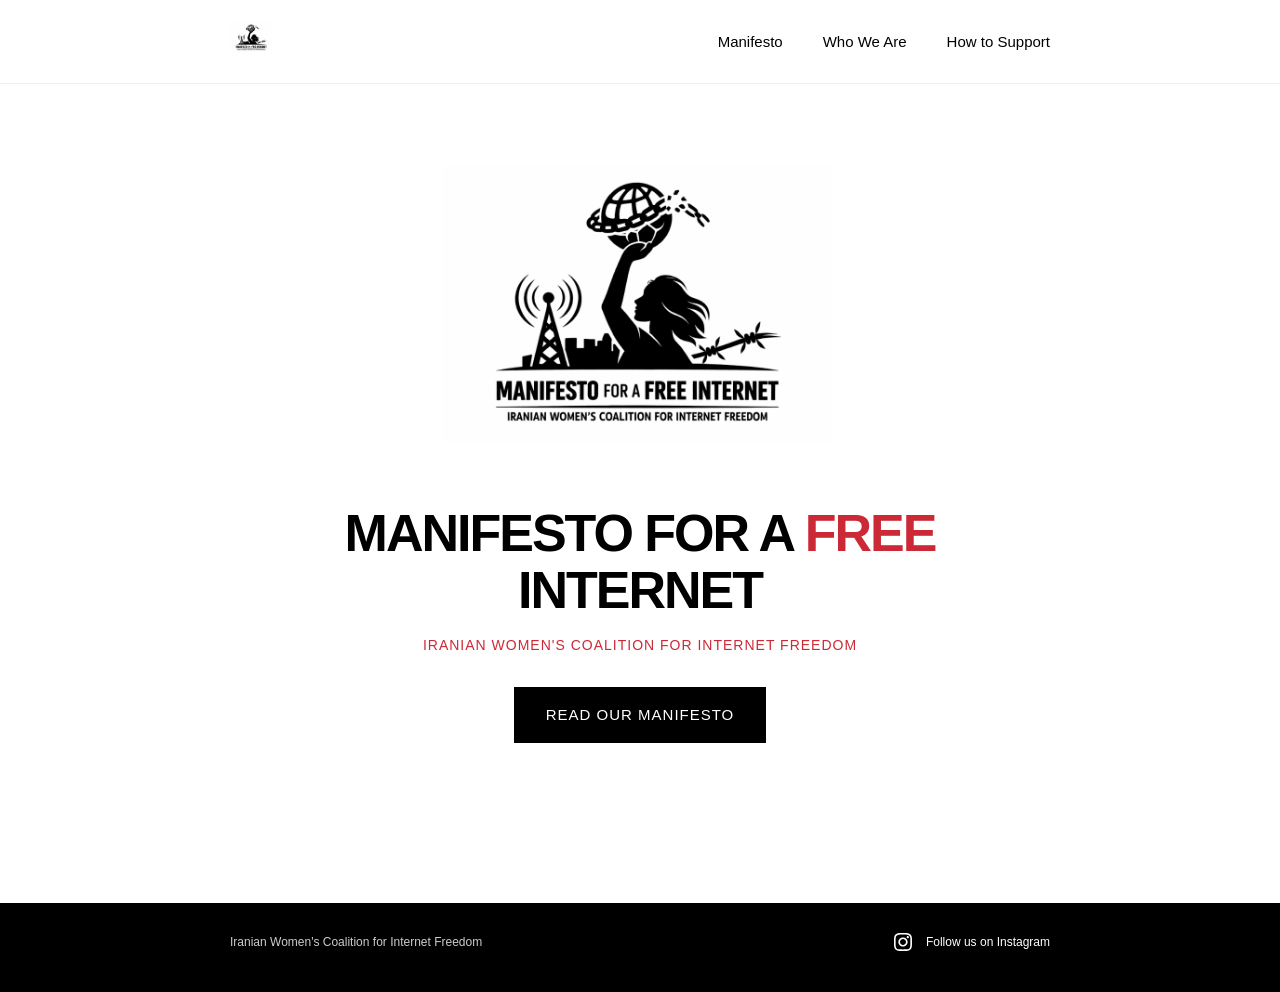
<file: index.html>
<!DOCTYPE html>
<html lang="en">
<head>
    <meta charset="UTF-8">
    <meta name="viewport" content="width=device-width, initial-scale=1.0">
    <title>Manifesto for a Free Internet - Iranian Women's Coalition for Internet Freedom</title>
    <meta name="description" content="Iranian Women's Coalition for Internet Freedom - Fighting for digital rights and free internet access">
    <link rel="stylesheet" href="styles.css">
</head>
<body>
    <header>
        <nav>
            <div class="nav-container">
                <div class="logo">
                    <a href="index.html">
                        <img src="assets/images/logo.png" alt="Logo" class="logo-img">
                    </a>
                </div>
                <ul class="nav-links">
                    <li><a href="manifesto.html">Manifesto</a></li>
                    <li><a href="who-we-are.html">Who We Are</a></li>
                    <li><a href="support.html">How to Support</a></li>
                </ul>
            </div>
        </nav>
    </header>

    <main>
        <section class="hero">
            <div class="hero-content">
                <a href="index.html">
                    <img src="assets/images/logo.png" alt="Logo" class="hero-logo">
                </a>
                <h1>Manifesto for a <span class="red-text">Free</span> Internet</h1>
                <p class="hero-subtitle">Iranian Women's Coalition for Internet Freedom</p>
                <a href="manifesto.html" class="cta-button">Read Our Manifesto</a>
            </div>
        </section>

    </main>

    <footer>
        <div class="container">
            <div class="footer-content">
                <div class="footer-logo">
                    <p>Iranian Women's Coalition for Internet Freedom</p>
                </div>
                <div class="footer-social">
                    <a href="https://www.instagram.com/zannetazadi/" target="_blank" rel="noopener noreferrer" class="social-link">
                        <svg class="instagram-icon" viewBox="0 0 24 24" width="24" height="24">
                            <path fill="currentColor" d="M12 2.163c3.204 0 3.584.012 4.85.07 3.252.148 4.771 1.691 4.919 4.919.058 1.265.069 1.645.069 4.849 0 3.205-.012 3.584-.069 4.849-.149 3.225-1.664 4.771-4.919 4.919-1.266.058-1.644.07-4.85.07-3.204 0-3.584-.012-4.849-.07-3.26-.149-4.771-1.699-4.919-4.92-.058-1.265-.07-1.644-.07-4.849 0-3.204.013-3.583.07-4.849.149-3.227 1.664-4.771 4.919-4.919 1.266-.057 1.645-.069 4.849-.069zm0-2.163c-3.259 0-3.667.014-4.947.072-4.358.2-6.78 2.618-6.98 6.98-.059 1.281-.073 1.689-.073 4.948 0 3.259.014 3.668.072 4.948.2 4.358 2.618 6.78 6.98 6.98 1.281.058 1.689.072 4.948.072 3.259 0 3.668-.014 4.948-.072 4.354-.2 6.782-2.618 6.979-6.98.059-1.28.073-1.689.073-4.948 0-3.259-.014-3.667-.072-4.947-.196-4.354-2.617-6.78-6.979-6.98-1.281-.059-1.69-.073-4.949-.073zm0 5.838c-3.403 0-6.162 2.759-6.162 6.162s2.759 6.163 6.162 6.163 6.162-2.759 6.162-6.163c0-3.403-2.759-6.162-6.162-6.162zm0 10.162c-2.209 0-4-1.79-4-4 0-2.209 1.791-4 4-4s4 1.791 4 4c0 2.21-1.791 4-4 4zm6.406-11.845c-.796 0-1.441.645-1.441 1.44s.645 1.44 1.441 1.44c.795 0 1.439-.645 1.439-1.44s-.644-1.44-1.439-1.44z"/>
                        </svg>
                        Follow us on Instagram
                    </a>
                </div>
            </div>
        </div>
    </footer>

    <script>
        // Smooth scrolling for navigation links
        document.querySelectorAll('a[href^="#"]').forEach(anchor => {
            anchor.addEventListener('click', function (e) {
                e.preventDefault();
                const target = document.querySelector(this.getAttribute('href'));
                if (target) {
                    target.scrollIntoView({
                        behavior: 'smooth',
                        block: 'start'
                    });
                }
            });
        });

        // Add scroll effect to header
        window.addEventListener('scroll', function() {
            const header = document.querySelector('header');
            if (window.scrollY > 100) {
                header.classList.add('scrolled');
            } else {
                header.classList.remove('scrolled');
            }
        });
    </script>
</body>
</html>
</file>
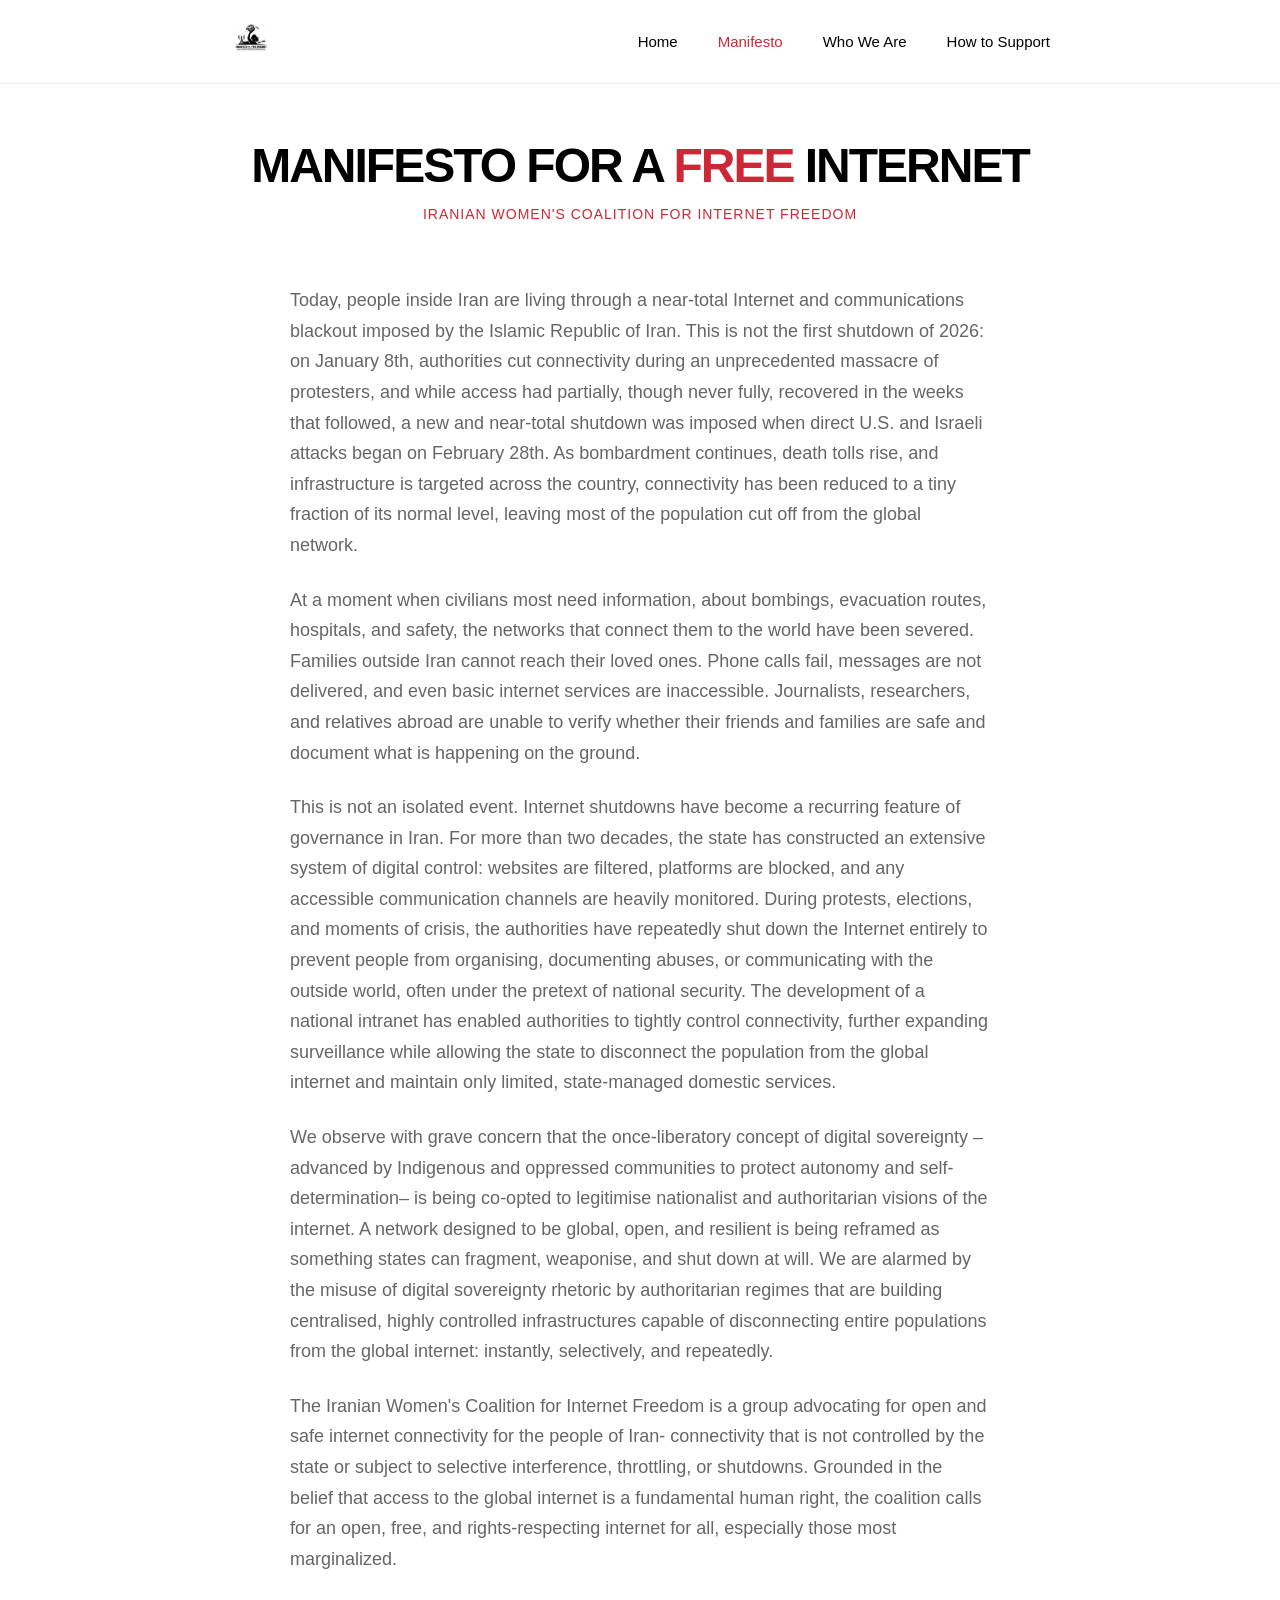
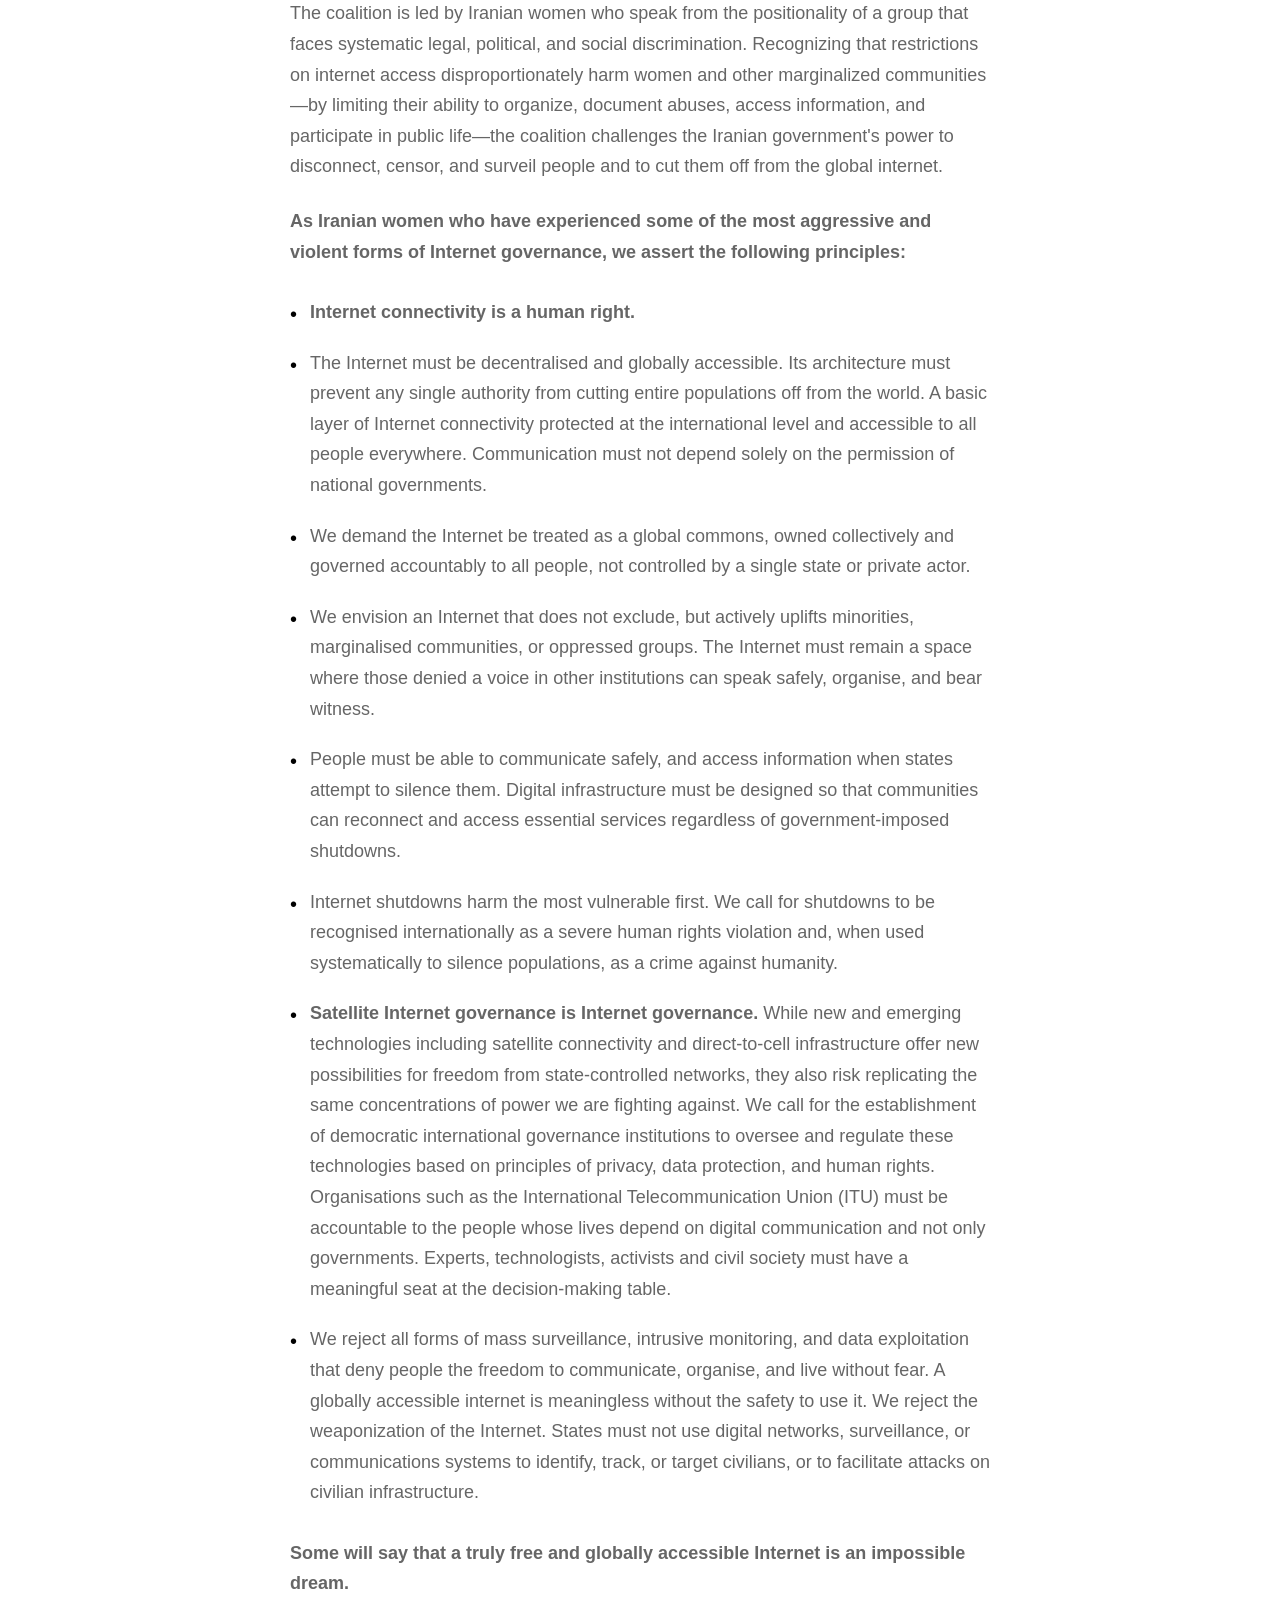
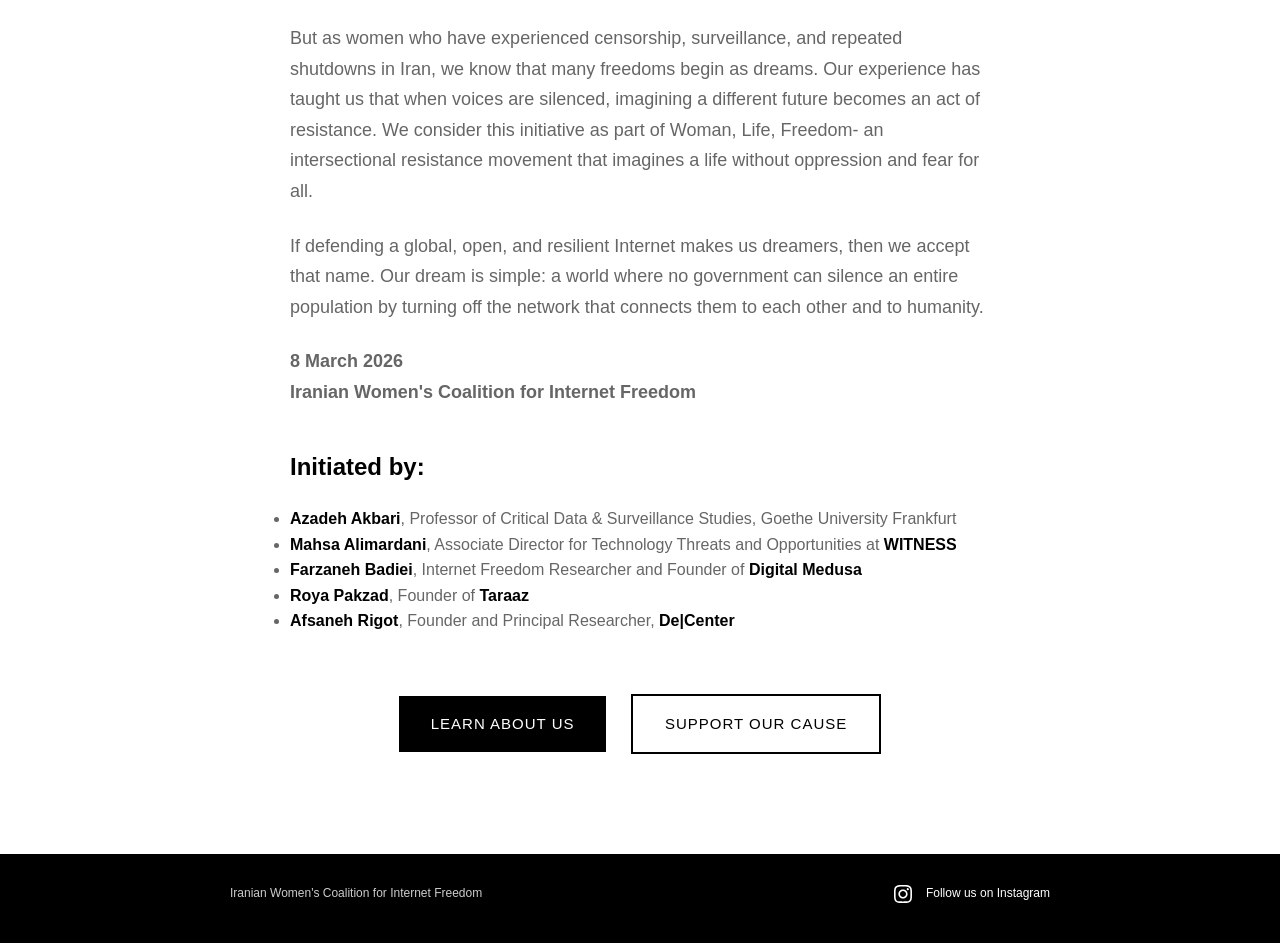
<file: manifesto.html>
<!DOCTYPE html>
<html lang="en">
<head>
    <meta charset="UTF-8">
    <meta name="viewport" content="width=device-width, initial-scale=1.0">
    <title>Manifesto - Iranian Women's Coalition for Internet Freedom</title>
    <meta name="description" content="Read the full manifesto of the Iranian Women's Coalition for Internet Freedom">
    <link rel="stylesheet" href="styles.css">
</head>
<body>
    <header>
        <nav>
            <div class="nav-container">
                <div class="logo">
                    <a href="index.html">
                        <img src="assets/images/logo.png" alt="Logo" class="logo-img">
                    </a>
                </div>
                <ul class="nav-links">
                    <li><a href="index.html">Home</a></li>
                    <li><a href="manifesto.html" class="active">Manifesto</a></li>
                    <li><a href="index.html#about">Who We Are</a></li>
                    <li><a href="index.html#support">How to Support</a></li>
                </ul>
            </div>
        </nav>
    </header>

    <main>
        <section class="manifesto-page">
            <div class="container">
                <h1>Manifesto for a <span style="color: #CC2936;">Free</span> Internet</h1>
                <p class="manifesto-subtitle">Iranian Women's Coalition for Internet Freedom</p>

                <div class="manifesto-content">
                    <p>Today, people inside Iran are living through a near-total Internet and communications blackout imposed by the Islamic Republic of Iran. This is not the first shutdown of 2026: on January 8th, authorities cut connectivity during an unprecedented massacre of protesters, and while access had partially, though never fully, recovered in the weeks that followed, a new and near-total shutdown was imposed when direct U.S. and Israeli attacks began on February 28th. As bombardment continues, death tolls rise, and infrastructure is targeted across the country, connectivity has been reduced to a tiny fraction of its normal level, leaving most of the population cut off from the global network.</p>

                    <p>At a moment when civilians most need information, about bombings, evacuation routes, hospitals, and safety, the networks that connect them to the world have been severed. Families outside Iran cannot reach their loved ones. Phone calls fail, messages are not delivered, and even basic internet services are inaccessible. Journalists, researchers, and relatives abroad are unable to verify whether their friends and families are safe and document what is happening on the ground.</p>

                    <p>This is not an isolated event. Internet shutdowns have become a recurring feature of governance in Iran. For more than two decades, the state has constructed an extensive system of digital control: websites are filtered, platforms are blocked, and any accessible communication channels are heavily monitored. During protests, elections, and moments of crisis, the authorities have repeatedly shut down the Internet entirely to prevent people from organising, documenting abuses, or communicating with the outside world, often under the pretext of national security. The development of a national intranet has enabled authorities to tightly control connectivity, further expanding surveillance while allowing the state to disconnect the population from the global internet and maintain only limited, state-managed domestic services.</p>

                    <p>We observe with grave concern that the once-liberatory concept of digital sovereignty –advanced by Indigenous and oppressed communities to protect autonomy and self-determination– is being co-opted to legitimise nationalist and authoritarian visions of the internet. A network designed to be global, open, and resilient is being reframed as something states can fragment, weaponise, and shut down at will. We are alarmed by the misuse of digital sovereignty rhetoric by authoritarian regimes that are building centralised, highly controlled infrastructures capable of disconnecting entire populations from the global internet: instantly, selectively, and repeatedly.</p>

                    <p>The Iranian Women's Coalition for Internet Freedom is a group advocating for open and safe internet connectivity for the people of Iran- connectivity that is not controlled by the state or subject to selective interference, throttling, or shutdowns. Grounded in the belief that access to the global internet is a fundamental human right, the coalition calls for an open, free, and rights-respecting internet for all, especially those most marginalized.</p>

                    <p>The coalition is led by Iranian women who speak from the positionality of a group that faces systematic legal, political, and social discrimination. Recognizing that restrictions on internet access disproportionately harm women and other marginalized communities—by limiting their ability to organize, document abuses, access information, and participate in public life—the coalition challenges the Iranian government's power to disconnect, censor, and surveil people and to cut them off from the global internet.</p>

                    <p><strong>As Iranian women who have experienced some of the most aggressive and violent forms of Internet governance, we assert the following principles:</strong></p>

                    <ul class="manifesto-principles">
                        <li><strong>Internet connectivity is a human right.</strong></li>

                        <li>The Internet must be decentralised and globally accessible. Its architecture must prevent any single authority from cutting entire populations off from the world. A basic layer of Internet connectivity protected at the international level and accessible to all people everywhere. Communication must not depend solely on the permission of national governments.</li>

                        <li>We demand the Internet be treated as a global commons, owned collectively and governed accountably to all people, not controlled by a single state or private actor.</li>

                        <li>We envision an Internet that does not exclude, but actively uplifts minorities, marginalised communities, or oppressed groups. The Internet must remain a space where those denied a voice in other institutions can speak safely, organise, and bear witness.</li>

                        <li>People must be able to communicate safely, and access information when states attempt to silence them. Digital infrastructure must be designed so that communities can reconnect and access essential services regardless of government-imposed shutdowns.</li>

                        <li>Internet shutdowns harm the most vulnerable first. We call for shutdowns to be recognised internationally as a severe human rights violation and, when used systematically to silence populations, as a crime against humanity.</li>

                        <li><strong>Satellite Internet governance is Internet governance.</strong> While new and emerging technologies including satellite connectivity and direct-to-cell infrastructure offer new possibilities for freedom from state-controlled networks, they also risk replicating the same concentrations of power we are fighting against. We call for the establishment of democratic international governance institutions to oversee and regulate these technologies based on principles of privacy, data protection, and human rights. Organisations such as the International Telecommunication Union (ITU) must be accountable to the people whose lives depend on digital communication and not only governments. Experts, technologists, activists and civil society must have a meaningful seat at the decision-making table.</li>

                        <li>We reject all forms of mass surveillance, intrusive monitoring, and data exploitation that deny people the freedom to communicate, organise, and live without fear. A globally accessible internet is meaningless without the safety to use it. We reject the weaponization of the Internet. States must not use digital networks, surveillance, or communications systems to identify, track, or target civilians, or to facilitate attacks on civilian infrastructure.</li>
                    </ul>

                    <p><strong>Some will say that a truly free and globally accessible Internet is an impossible dream.</strong></p>

                    <p>But as women who have experienced censorship, surveillance, and repeated shutdowns in Iran, we know that many freedoms begin as dreams. Our experience has taught us that when voices are silenced, imagining a different future becomes an act of resistance. We consider this initiative as part of Woman, Life, Freedom- an intersectional resistance movement that imagines a life without oppression and fear for all.</p>

                    <p>If defending a global, open, and resilient Internet makes us dreamers, then we accept that name. Our dream is simple: a world where no government can silence an entire population by turning off the network that connects them to each other and to humanity.</p>

                    <p><strong>8 March 2026<br>
                    Iranian Women's Coalition for Internet Freedom</strong></p>

                    <h3>Initiated by:</h3>
                    <ul>
                        <li><a href="https://www.linkedin.com/in/azadeh-akbari-b482a7241/" target="_blank" rel="noopener noreferrer">Azadeh Akbari</a>, Professor of Critical Data & Surveillance Studies, Goethe University Frankfurt</li>
                        <li><a href="https://www.linkedin.com/in/mahsa-alimardani-39a8b5b8/" target="_blank" rel="noopener noreferrer">Mahsa Alimardani</a>, Associate Director for Technology Threats and Opportunities at <a href="https://www.witness.org/" target="_blank" rel="noopener noreferrer">WITNESS</a></li>
                        <li><a href="https://www.linkedin.com/in/farzaneh-badiei-phd-768224b5/" target="_blank" rel="noopener noreferrer">Farzaneh Badiei</a>, Internet Freedom Researcher and Founder of <a href="https://digitalmedusa.org/" target="_blank" rel="noopener noreferrer">Digital Medusa</a></li>
                        <li><a href="https://www.linkedin.com/in/rpakzad/" target="_blank" rel="noopener noreferrer">Roya Pakzad</a>, Founder of <a href="https://taraazresearch.org/" target="_blank" rel="noopener noreferrer">Taraaz</a></li>
                        <li><a href="https://www.de-center.net/aboutus" target="_blank" rel="noopener noreferrer">Afsaneh Rigot</a>, Founder and Principal Researcher, <a href="https://www.de-center.net/" target="_blank" rel="noopener noreferrer">De|Center</a></li>
                    </ul>
                </div>

                <div class="manifesto-actions">
                    <a href="who-we-are.html" class="cta-button">Learn About Us</a>
                    <a href="support.html" class="cta-button secondary">Support Our Cause</a>
                </div>
            </div>
        </section>
    </main>

    <footer>
        <div class="container">
            <div class="footer-content">
                <div class="footer-logo">
                    <p>Iranian Women's Coalition for Internet Freedom</p>
                </div>
                <div class="footer-social">
                    <a href="https://www.instagram.com/zannetazadi/" target="_blank" rel="noopener noreferrer" class="social-link">
                        <svg class="instagram-icon" viewBox="0 0 24 24" width="24" height="24">
                            <path fill="currentColor" d="M12 2.163c3.204 0 3.584.012 4.85.07 3.252.148 4.771 1.691 4.919 4.919.058 1.265.069 1.645.069 4.849 0 3.205-.012 3.584-.069 4.849-.149 3.225-1.664 4.771-4.919 4.919-1.266.058-1.644.07-4.85.07-3.204 0-3.584-.012-4.849-.07-3.26-.149-4.771-1.699-4.919-4.92-.058-1.265-.07-1.644-.07-4.849 0-3.204.013-3.583.07-4.849.149-3.227 1.664-4.771 4.919-4.919 1.266-.057 1.645-.069 4.849-.069zm0-2.163c-3.259 0-3.667.014-4.947.072-4.358.2-6.78 2.618-6.98 6.98-.059 1.281-.073 1.689-.073 4.948 0 3.259.014 3.668.072 4.948.2 4.358 2.618 6.78 6.98 6.98 1.281.058 1.689.072 4.948.072 3.259 0 3.668-.014 4.948-.072 4.354-.2 6.782-2.618 6.979-6.98.059-1.28.073-1.689.073-4.948 0-3.259-.014-3.667-.072-4.947-.196-4.354-2.617-6.78-6.979-6.98-1.281-.059-1.69-.073-4.949-.073zm0 5.838c-3.403 0-6.162 2.759-6.162 6.162s2.759 6.163 6.162 6.163 6.162-2.759 6.162-6.163c0-3.403-2.759-6.162-6.162-6.162zm0 10.162c-2.209 0-4-1.79-4-4 0-2.209 1.791-4 4-4s4 1.791 4 4c0 2.21-1.791 4-4 4zm6.406-11.845c-.796 0-1.441.645-1.441 1.44s.645 1.44 1.441 1.44c.795 0 1.439-.645 1.439-1.44s-.644-1.44-1.439-1.40z"/>
                        </svg>
                        Follow us on Instagram
                    </a>
                </div>
            </div>
        </div>
    </footer>

    <script>
        // Smooth scrolling for navigation links
        document.querySelectorAll('a[href^="#"]').forEach(anchor => {
            anchor.addEventListener('click', function (e) {
                e.preventDefault();
                const target = document.querySelector(this.getAttribute('href'));
                if (target) {
                    target.scrollIntoView({
                        behavior: 'smooth',
                        block: 'start'
                    });
                }
            });
        });

        // Add scroll effect to header
        window.addEventListener('scroll', function() {
            const header = document.querySelector('header');
            if (window.scrollY > 100) {
                header.classList.add('scrolled');
            } else {
                header.classList.remove('scrolled');
            }
        });
    </script>
</body>
</html>
</file>
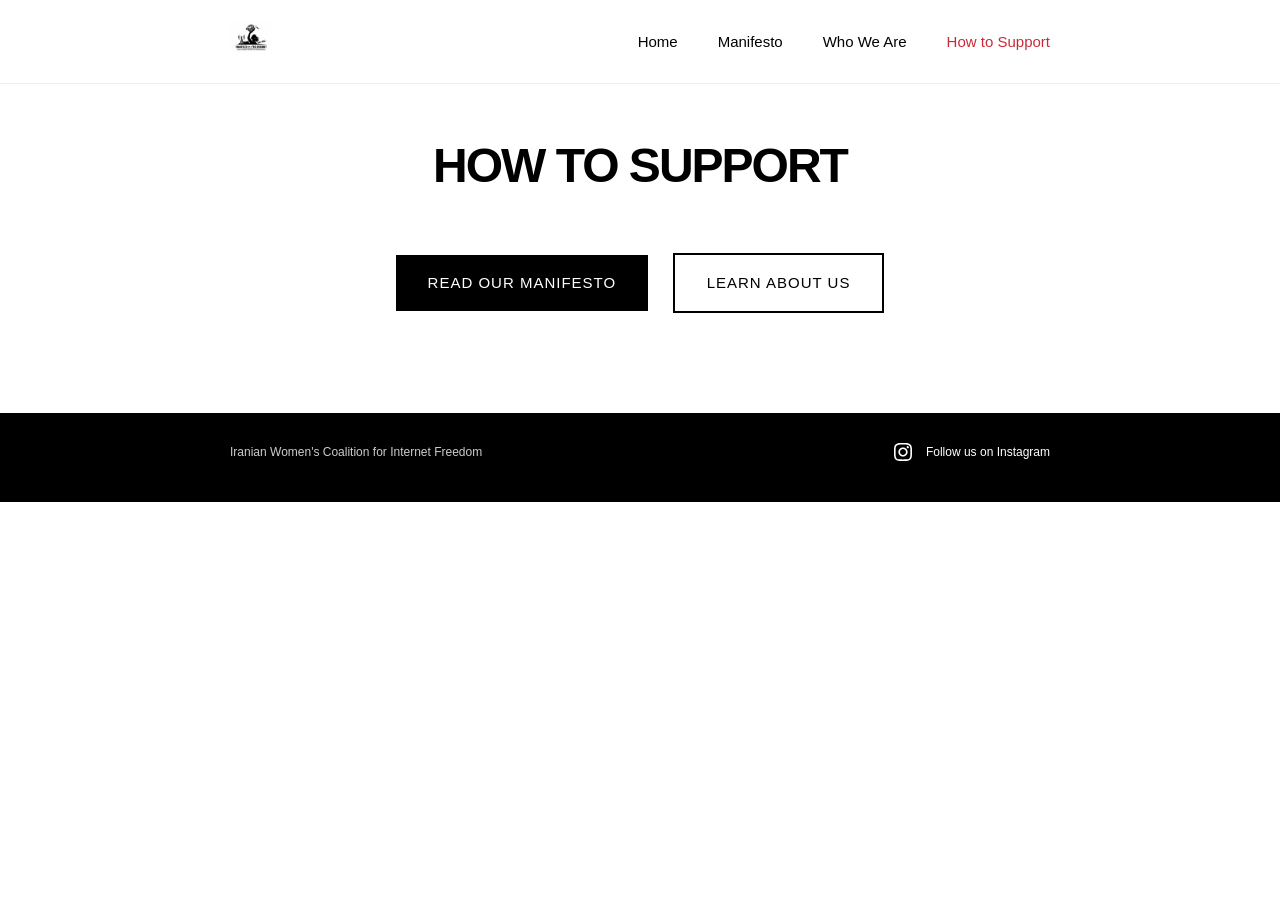
<file: support.html>
<!DOCTYPE html>
<html lang="en">
<head>
    <meta charset="UTF-8">
    <meta name="viewport" content="width=device-width, initial-scale=1.0">
    <title>How to Support - Iranian Women's Coalition for Internet Freedom</title>
    <meta name="description" content="Learn how to support the Iranian Women's Coalition for Internet Freedom">
    <link rel="stylesheet" href="styles.css">
</head>
<body>
    <header>
        <nav>
            <div class="nav-container">
                <div class="logo">
                    <a href="index.html">
                        <img src="assets/images/logo.png" alt="Logo" class="logo-img">
                    </a>
                </div>
                <ul class="nav-links">
                    <li><a href="index.html">Home</a></li>
                    <li><a href="manifesto.html">Manifesto</a></li>
                    <li><a href="who-we-are.html">Who We Are</a></li>
                    <li><a href="support.html" class="active">How to Support</a></li>
                </ul>
            </div>
        </nav>
    </header>

    <main>
        <section class="support-page">
            <div class="container">
                <h1>How to Support</h1>

                <div class="support-content">
                </div>

                <div class="support-actions">
                    <a href="manifesto.html" class="cta-button">Read Our Manifesto</a>
                    <a href="who-we-are.html" class="cta-button secondary">Learn About Us</a>
                </div>
            </div>
        </section>
    </main>

    <footer>
        <div class="container">
            <div class="footer-content">
                <div class="footer-logo">
                    <p>Iranian Women's Coalition for Internet Freedom</p>
                </div>
                <div class="footer-social">
                    <a href="https://www.instagram.com/zannetazadi/" target="_blank" rel="noopener noreferrer" class="social-link">
                        <svg class="instagram-icon" viewBox="0 0 24 24" width="24" height="24">
                            <path fill="currentColor" d="M12 2.163c3.204 0 3.584.012 4.85.07 3.252.148 4.771 1.691 4.919 4.919.058 1.265.069 1.645.069 4.849 0 3.205-.012 3.584-.069 4.849-.149 3.225-1.664 4.771-4.919 4.919-1.266.058-1.644.07-4.85.07-3.204 0-3.584-.012-4.849-.07-3.26-.149-4.771-1.699-4.919-4.92-.058-1.265-.07-1.644-.07-4.849 0-3.204.013-3.583.07-4.849.149-3.227 1.664-4.771 4.919-4.919 1.266-.057 1.645-.069 4.849-.069zm0-2.163c-3.259 0-3.667.014-4.947.072-4.358.2-6.78 2.618-6.98 6.98-.059 1.281-.073 1.689-.073 4.948 0 3.259.014 3.668.072 4.948.2 4.358 2.618 6.78 6.98 6.98 1.281.058 1.689.072 4.948.072 3.259 0 3.668-.014 4.948-.072 4.354-.2 6.782-2.618 6.979-6.98.059-1.28.073-1.689.073-4.948 0-3.259-.014-3.667-.072-4.947-.196-4.354-2.617-6.78-6.979-6.98-1.281-.059-1.69-.073-4.949-.073zm0 5.838c-3.403 0-6.162 2.759-6.162 6.162s2.759 6.163 6.162 6.163 6.162-2.759 6.162-6.163c0-3.403-2.759-6.162-6.162-6.162zm0 10.162c-2.209 0-4-1.79-4-4 0-2.209 1.791-4 4-4s4 1.791 4 4c0 2.21-1.791 4-4 4zm6.406-11.845c-.796 0-1.441.645-1.441 1.44s.645 1.44 1.441 1.44c.795 0 1.439-.645 1.439-1.44s-.644-1.44-1.439-1.40z"/>
                        </svg>
                        Follow us on Instagram
                    </a>
                </div>
            </div>
        </div>
    </footer>

    <script>
        // Add scroll effect to header
        window.addEventListener('scroll', function() {
            const header = document.querySelector('header');
            if (window.scrollY > 100) {
                header.classList.add('scrolled');
            } else {
                header.classList.remove('scrolled');
            }
        });
    </script>
</body>
</html>
</file>
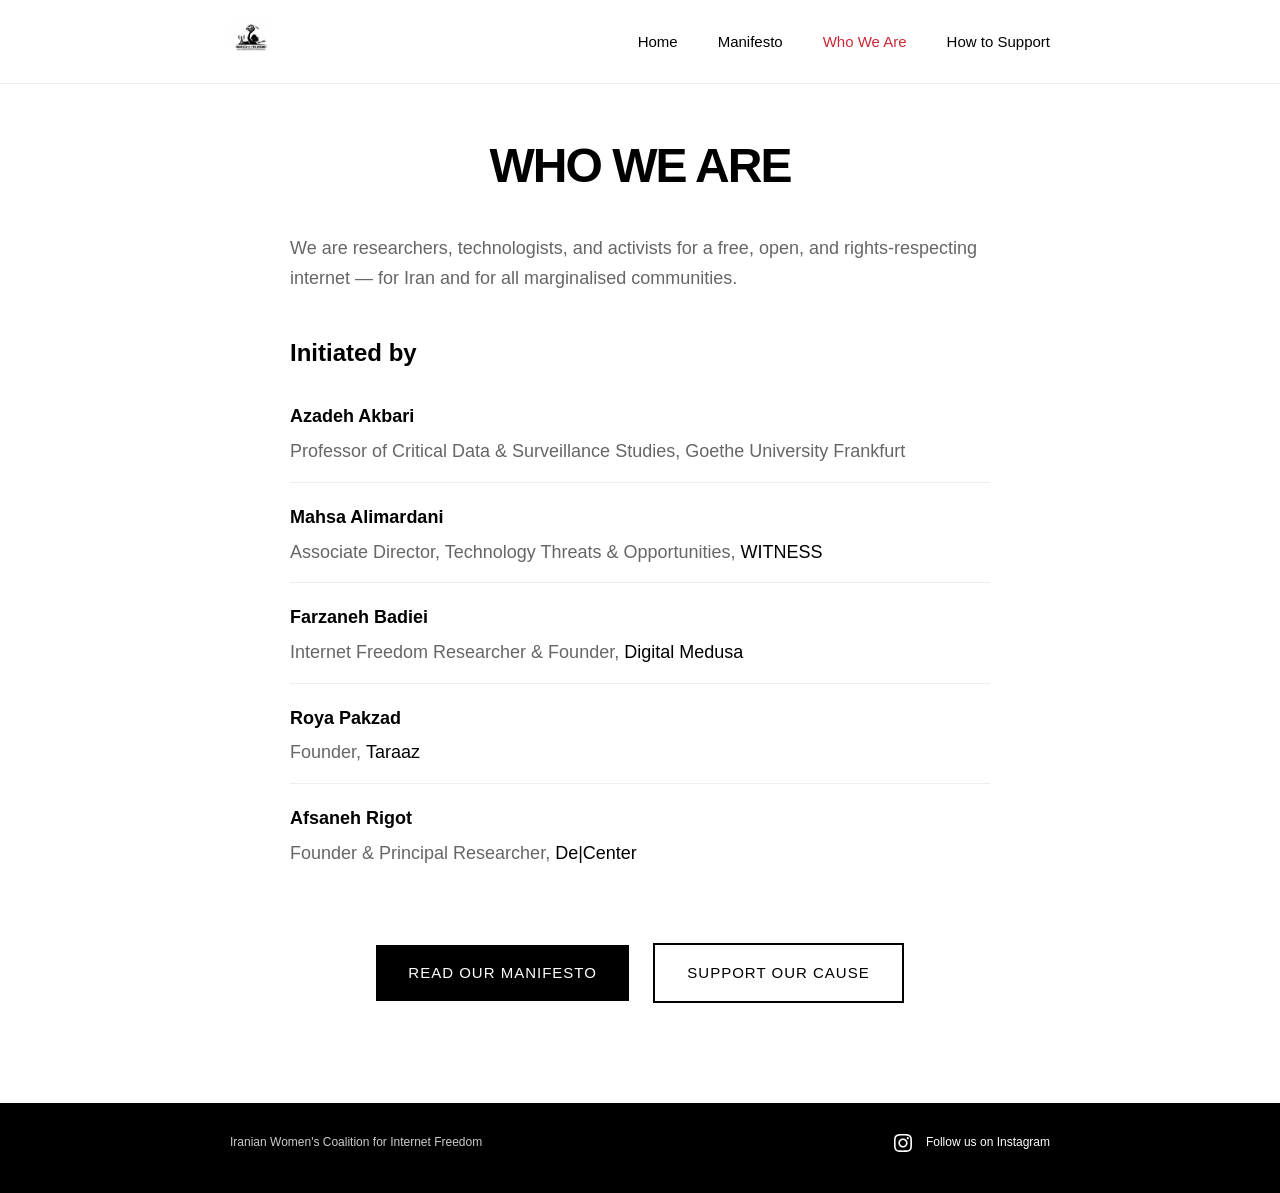
<file: who-we-are.html>
<!DOCTYPE html>
<html lang="en">
<head>
    <meta charset="UTF-8">
    <meta name="viewport" content="width=device-width, initial-scale=1.0">
    <title>Who We Are - Iranian Women's Coalition for Internet Freedom</title>
    <meta name="description" content="Learn about the Iranian Women's Coalition for Internet Freedom and our mission">
    <link rel="stylesheet" href="styles.css">
</head>
<body>
    <header>
        <nav>
            <div class="nav-container">
                <div class="logo">
                    <a href="index.html">
                        <img src="assets/images/logo.png" alt="Logo" class="logo-img">
                    </a>
                </div>
                <ul class="nav-links">
                    <li><a href="index.html">Home</a></li>
                    <li><a href="manifesto.html">Manifesto</a></li>
                    <li><a href="who-we-are.html" class="active">Who We Are</a></li>
                    <li><a href="support.html">How to Support</a></li>
                </ul>
            </div>
        </nav>
    </header>

    <main>
        <section class="about-page">
            <div class="container">
                <h1>Who We Are</h1>

                <div class="about-content">
                    <p class="about-description">
                        We are researchers, technologists, and activists for a free, open, and rights-respecting internet — for Iran and for all marginalised communities.
                    </p>

                    <h3>Initiated by</h3>

                    <div class="initiators">
                        <div class="initiator">
                            <h4><a href="https://www.linkedin.com/in/azadeh-akbari-b482a7241/" target="_blank" rel="noopener noreferrer">Azadeh Akbari</a></h4>
                            <p>Professor of Critical Data & Surveillance Studies, Goethe University Frankfurt</p>
                        </div>

                        <div class="initiator">
                            <h4><a href="https://www.linkedin.com/in/mahsa-alimardani-39a8b5b8/" target="_blank" rel="noopener noreferrer">Mahsa Alimardani</a></h4>
                            <p>Associate Director, Technology Threats & Opportunities, <a href="https://www.witness.org/" target="_blank" rel="noopener noreferrer">WITNESS</a></p>
                        </div>

                        <div class="initiator">
                            <h4><a href="https://www.linkedin.com/in/farzaneh-badiei-phd-768224b5/" target="_blank" rel="noopener noreferrer">Farzaneh Badiei</a></h4>
                            <p>Internet Freedom Researcher & Founder, <a href="https://digitalmedusa.org/" target="_blank" rel="noopener noreferrer">Digital Medusa</a></p>
                        </div>

                        <div class="initiator">
                            <h4><a href="https://www.linkedin.com/in/rpakzad/" target="_blank" rel="noopener noreferrer">Roya Pakzad</a></h4>
                            <p>Founder, <a href="https://taraazresearch.org/" target="_blank" rel="noopener noreferrer">Taraaz</a></p>
                        </div>

                        <div class="initiator">
                            <h4><a href="https://www.de-center.net/aboutus" target="_blank" rel="noopener noreferrer">Afsaneh Rigot</a></h4>
                            <p>Founder & Principal Researcher, <a href="https://www.de-center.net/" target="_blank" rel="noopener noreferrer">De|Center</a></p>
                        </div>
                    </div>
                </div>

                <div class="about-actions">
                    <a href="manifesto.html" class="cta-button">Read Our Manifesto</a>
                    <a href="support.html" class="cta-button secondary">Support Our Cause</a>
                </div>
            </div>
        </section>
    </main>

    <footer>
        <div class="container">
            <div class="footer-content">
                <div class="footer-logo">
                    <p>Iranian Women's Coalition for Internet Freedom</p>
                </div>
                <div class="footer-social">
                    <a href="https://www.instagram.com/zannetazadi/" target="_blank" rel="noopener noreferrer" class="social-link">
                        <svg class="instagram-icon" viewBox="0 0 24 24" width="24" height="24">
                            <path fill="currentColor" d="M12 2.163c3.204 0 3.584.012 4.85.07 3.252.148 4.771 1.691 4.919 4.919.058 1.265.069 1.645.069 4.849 0 3.205-.012 3.584-.069 4.849-.149 3.225-1.664 4.771-4.919 4.919-1.266.058-1.644.07-4.85.07-3.204 0-3.584-.012-4.849-.07-3.26-.149-4.771-1.699-4.919-4.92-.058-1.265-.07-1.644-.07-4.849 0-3.204.013-3.583.07-4.849.149-3.227 1.664-4.771 4.919-4.919 1.266-.057 1.645-.069 4.849-.069zm0-2.163c-3.259 0-3.667.014-4.947.072-4.358.2-6.78 2.618-6.98 6.98-.059 1.281-.073 1.689-.073 4.948 0 3.259.014 3.668.072 4.948.2 4.358 2.618 6.78 6.98 6.98 1.281.058 1.689.072 4.948.072 3.259 0 3.668-.014 4.948-.072 4.354-.2 6.782-2.618 6.979-6.98.059-1.28.073-1.689.073-4.948 0-3.259-.014-3.667-.072-4.947-.196-4.354-2.617-6.78-6.979-6.98-1.281-.059-1.69-.073-4.949-.073zm0 5.838c-3.403 0-6.162 2.759-6.162 6.162s2.759 6.163 6.162 6.163 6.162-2.759 6.162-6.163c0-3.403-2.759-6.162-6.162-6.162zm0 10.162c-2.209 0-4-1.79-4-4 0-2.209 1.791-4 4-4s4 1.791 4 4c0 2.21-1.791 4-4 4zm6.406-11.845c-.796 0-1.441.645-1.441 1.44s.645 1.44 1.441 1.44c.795 0 1.439-.645 1.439-1.44s-.644-1.44-1.439-1.40z"/>
                        </svg>
                        Follow us on Instagram
                    </a>
                </div>
            </div>
        </div>
    </footer>

    <script>
        // Add scroll effect to header
        window.addEventListener('scroll', function() {
            const header = document.querySelector('header');
            if (window.scrollY > 100) {
                header.classList.add('scrolled');
            } else {
                header.classList.remove('scrolled');
            }
        });

        // Ensure navigation works properly
        document.addEventListener('DOMContentLoaded', function() {
            const navLinks = document.querySelectorAll('.nav-links a');
            navLinks.forEach(link => {
                link.addEventListener('click', function(e) {
                    if (this.getAttribute('href').startsWith('#')) {
                        e.preventDefault();
                    }
                });
            });
        });
    </script>
</body>
</html>
</file>
<file: styles.css>
/* Reset and base styles */
* {
    margin: 0;
    padding: 0;
    box-sizing: border-box;
}

:root {
    --primary-color: #000;
    --red-color: #CC2936;
    --text-color: #666;
    --max-width: 900px;
}

html {
    scroll-behavior: smooth;
}

body {
    font-family: -apple-system, BlinkMacSystemFont, "Segoe UI", Roboto, "Helvetica Neue", Arial, sans-serif;
    line-height: 1.6;
    color: var(--text-color);
    background-color: #fff;
    font-weight: 400;
}

.container {
    max-width: var(--max-width);
    margin: 0 auto;
    padding: 0 40px;
}

/* Header and Navigation */
header {
    position: fixed;
    top: 0;
    left: 0;
    right: 0;
    background: rgba(255, 255, 255, 0.95);
    backdrop-filter: blur(10px);
    z-index: 1000;
    border-bottom: 1px solid #eee;
}

.nav-container {
    max-width: var(--max-width);
    margin: 0 auto;
    padding: 20px 40px;
    display: flex;
    justify-content: space-between;
    align-items: center;
}

.logo {
    display: flex;
    align-items: center;
}

.logo-img {
    height: 35px;
    width: auto;
}

.nav-links {
    display: flex;
    list-style: none;
    gap: 40px;
    align-items: center;
}

.nav-links a {
    text-decoration: none;
    color: var(--primary-color);
    font-weight: 500;
    font-size: 15px;
    transition: color 0.3s ease;
}

.nav-links a:hover {
    color: var(--red-color);
}

.instagram-icon {
    width: 18px;
    height: 18px;
    margin-right: 8px;
}

/* Hero Section */
.hero {
    min-height: 60vh;
    display: flex;
    align-items: center;
    justify-content: center;
    text-align: center;
    background: #fff;
    padding: 140px 40px 40px;
}

.hero-content {
    max-width: 800px;
}

.hero-logo {
    width: 400px;
    height: auto;
    margin-bottom: 30px;
}

.hero h1 {
    font-size: 52px;
    font-weight: 800;
    color: var(--primary-color);
    letter-spacing: -2px;
    margin-bottom: 15px;
    text-transform: uppercase;
    line-height: 1.1;
}

.hero h1 .red-text {
    color: var(--red-color);
}

.hero-subtitle {
    font-size: 14px;
    font-weight: 500;
    color: var(--red-color);
    letter-spacing: 1px;
    text-transform: uppercase;
    margin-bottom: 30px;
}

/* Homepage specific - more space before footer */
.hero {
    margin-bottom: 120px;
}

.cta-button {
    display: inline-block;
    padding: 16px 32px;
    background: var(--primary-color);
    color: white;
    text-decoration: none;
    font-weight: 500;
    font-size: 15px;
    text-transform: uppercase;
    letter-spacing: 1px;
    transition: all 0.3s ease;
}

.cta-button:hover {
    background: var(--red-color);
}

/* Content Sections */
section {
    padding: 60px 0;
}

.manifesto-section {
    background: #fff;
}

.about-section {
    background: #fafafa;
}

.support-section {
    background: #fff;
}

section h2 {
    font-size: 32px;
    font-weight: 700;
    text-align: center;
    margin-bottom: 60px;
    color: var(--primary-color);
    text-transform: uppercase;
    letter-spacing: 1px;
}

.manifesto-content,
.about-content,
.support-content {
    max-width: 700px;
    margin: 0 auto;
    text-align: left;
}

.manifesto-content p,
.about-content p,
.support-content p {
    font-size: 18px;
    line-height: 1.7;
    margin-bottom: 24px;
    color: var(--text-color);
}

.manifesto-content h3,
.about-content h3,
.support-content h3 {
    font-size: 24px;
    font-weight: 600;
    color: var(--primary-color);
    margin: 40px 0 20px;
}

/* Manifesto bullet points styling */
.manifesto-principles {
    margin: 30px 0;
    padding-left: 0;
    list-style: none;
}

.manifesto-principles li {
    font-size: 18px;
    line-height: 1.7;
    margin-bottom: 20px;
    color: var(--text-color);
    padding-left: 20px;
    position: relative;
}

.manifesto-principles li:before {
    content: "•";
    color: var(--primary-color);
    font-size: 20px;
    position: absolute;
    left: 0;
    top: 0;
}

.manifesto-paragraph {
    margin-top: 30px;
    margin-bottom: 30px;
}

/* Manifesto initiated by links */
.manifesto-content ul li a {
    color: var(--primary-color);
    text-decoration: none;
    font-weight: 600;
    transition: color 0.3s ease;
}

.manifesto-content ul li a:hover {
    color: var(--red-color);
}

.support-content ul {
    margin: 20px 0;
    padding-left: 20px;
}

.support-content li {
    font-size: 18px;
    line-height: 1.7;
    margin-bottom: 12px;
    color: var(--text-color);
}

/* Footer */
footer {
    background: var(--primary-color);
    color: white;
    padding: 30px 0 20px;
}

.footer-content {
    display: flex;
    justify-content: space-between;
    align-items: center;
    margin-bottom: 20px;
}

.footer-logo p {
    font-weight: 400;
    font-size: 12px;
    color: #ccc;
}

.footer-social .social-link {
    display: flex;
    align-items: center;
    gap: 6px;
    color: white;
    text-decoration: none;
    font-weight: 400;
    font-size: 12px;
    transition: color 0.3s ease;
}

.footer-social .social-link:hover {
    color: var(--red-color);
}


/* Responsive Design */
@media (max-width: 768px) {
    .container {
        padding: 0 15px;
    }

    .nav-container {
        padding: 5px 15px;
        flex-direction: column;
        gap: 5px;
    }

    .nav-links {
        gap: 8px;
        flex-wrap: nowrap;
        justify-content: center;
        font-size: 12px;
    }

    .nav-links a {
        padding: 5px 6px;
        white-space: nowrap;
    }

    .hero {
        padding: 100px 15px 40px;
        min-height: auto;
    }

    .hero-content {
        max-width: 100%;
    }

    .hero-logo {
        width: 180px;
        margin-bottom: 20px;
    }

    .hero h1 {
        font-size: 28px;
        line-height: 1.2;
        margin-bottom: 15px;
    }

    .hero-subtitle {
        font-size: 12px;
        margin-bottom: 25px;
    }

    .cta-button {
        padding: 12px 24px;
        font-size: 14px;
    }

    /* Content pages mobile fixes */
    .manifesto-page,
    .about-page,
    .support-page {
        padding: 120px 0 80px;
    }

    .manifesto-page h1,
    .about-page h1,
    .support-page h1 {
        font-size: 28px;
        margin-bottom: 30px;
        padding: 0 15px;
        margin-top: 20px;
    }

    .manifesto-content,
    .about-content,
    .support-content {
        padding: 0 15px;
    }

    .manifesto-content h3,
    .about-content h3 {
        font-size: 20px;
        margin: 30px 0 15px;
    }

    .manifesto-content p,
    .about-content p,
    .support-content p {
        font-size: 16px;
        line-height: 1.6;
        margin-bottom: 20px;
    }

    .manifesto-principles li {
        font-size: 16px;
        line-height: 1.6;
        margin-bottom: 15px;
        padding-left: 15px;
    }

    .about-description {
        font-size: 16px;
        margin: 30px 0 40px;
    }

    .initiator {
        margin-bottom: 15px;
        padding-bottom: 15px;
    }

    .initiator h4 a {
        font-size: 16px;
    }

    .initiator p {
        font-size: 14px;
    }

    .manifesto-actions,
    .about-actions,
    .support-actions {
        margin-top: 40px;
        padding: 0 15px;
        display: flex;
        flex-direction: column;
        gap: 20px;
    }

    .manifesto-actions .cta-button,
    .about-actions .cta-button,
    .support-actions .cta-button {
        margin: 0;
        width: 100%;
        text-align: center;
        box-sizing: border-box;
    }

    .footer-content {
        flex-direction: column;
        gap: 15px;
        text-align: center;
    }

    footer {
        padding: 20px 0 15px;
    }
}

/* Smooth animations */
a {
    transition: color 0.3s ease;
}

/* Content Pages */
.manifesto-page,
.about-page,
.support-page {
    padding: 140px 0 100px;
    background: #fff;
}

.manifesto-page h1,
.about-page h1,
.support-page h1 {
    font-size: 48px;
    font-weight: 800;
    color: var(--primary-color);
    text-align: center;
    margin-bottom: 10px;
    text-transform: uppercase;
    letter-spacing: -2px;
    line-height: 1.1;
}

.manifesto-subtitle {
    font-size: 14px;
    font-weight: 500;
    color: var(--red-color);
    text-align: center;
    text-transform: uppercase;
    letter-spacing: 1px;
    margin-bottom: 60px;
}

.manifesto-actions,
.about-actions,
.support-actions {
    text-align: center;
    margin-top: 60px;
}

.manifesto-actions .cta-button,
.about-actions .cta-button,
.support-actions .cta-button {
    margin: 0 10px;
}

.support-list {
    margin: 20px 0;
    padding-left: 20px;
}

.support-list li {
    font-size: 18px;
    line-height: 1.7;
    margin-bottom: 12px;
    color: var(--text-color);
}

/* Who We Are page styling */
.about-description {
    font-size: 18px;
    font-style: normal;
    color: var(--text-color);
    margin: 40px 0 50px;
    line-height: 1.7;
}

.initiators {
    margin-top: 30px;
}

.initiator {
    margin-bottom: 20px;
    padding-bottom: 15px;
}

.initiator:not(:last-child) {
    border-bottom: 1px solid #eee;
}

.initiator h4 {
    margin-bottom: 5px;
}

.initiator h4 a {
    color: var(--primary-color);
    text-decoration: none;
    font-size: 18px;
    font-weight: 600;
    transition: color 0.3s ease;
}

.initiator h4 a:hover {
    color: var(--red-color);
}

.initiator p {
    color: var(--text-light);
    font-size: 18px;
    margin: 0;
}

.initiator p a {
    color: var(--primary-color);
    text-decoration: none;
    font-weight: 500;
    transition: color 0.3s ease;
}

.initiator p a:hover {
    color: var(--red-color);
}

.cta-button.secondary {
    background: transparent;
    color: var(--primary-color);
    border: 2px solid var(--primary-color);
}

.cta-button.secondary:hover {
    background: var(--primary-color);
    color: white;
}

.nav-links .active {
    color: var(--red-color) !important;
}

/* Focus styles for accessibility */
a:focus,
button:focus {
    outline: 2px solid var(--red-color);
    outline-offset: 2px;
}
</file>
